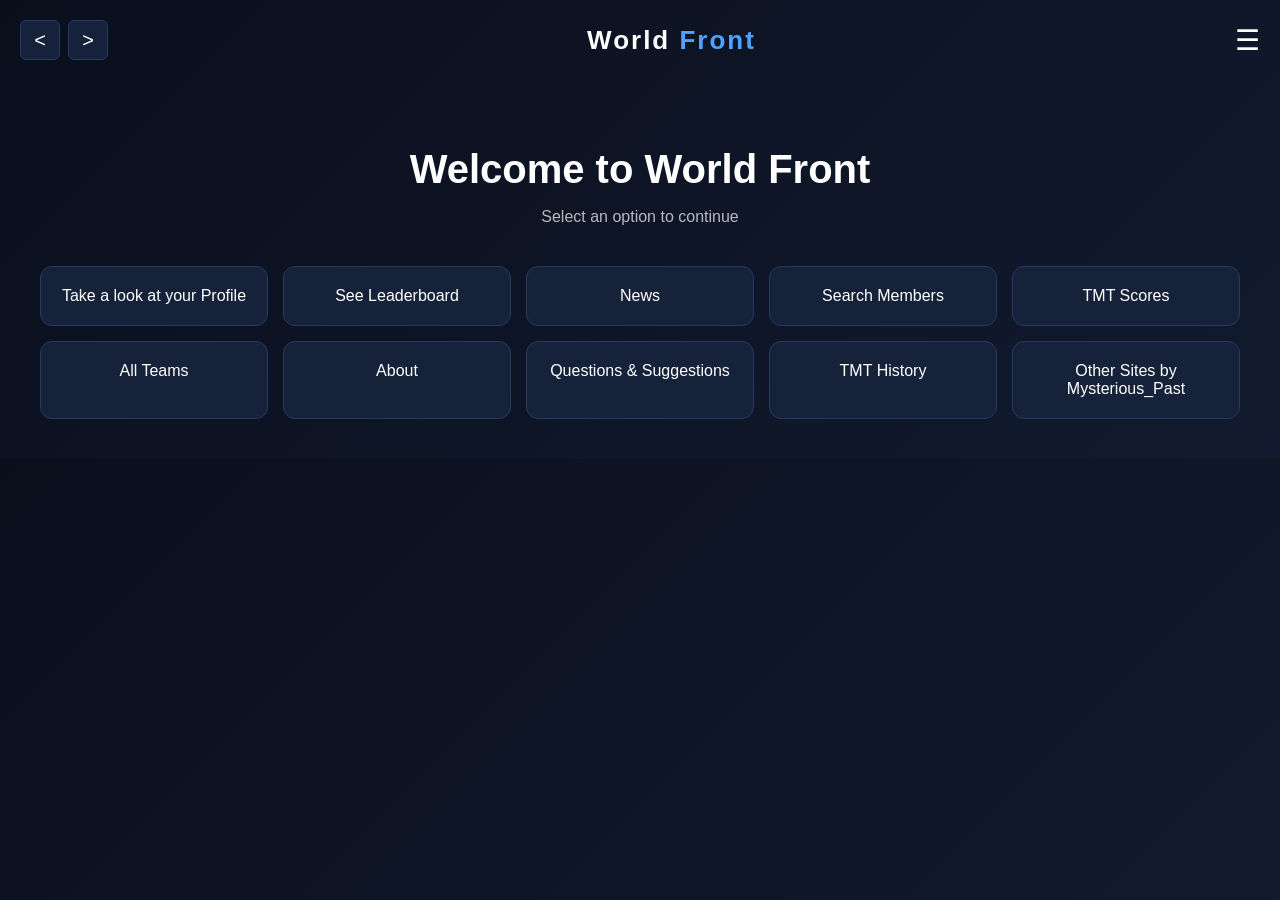
<file: index.html>
<!DOCTYPE html>
<html lang="en">
<head>
  <meta charset="UTF-8" />
  <meta name="viewport" content="width=device-width, initial-scale=1.0"/>
  <title>World Front</title>
  <link rel="stylesheet" href="css/styles.css"/>
</head>

<body>

  <!-- TOP BAR -->
  <header class="topbar">
    <!-- Navigation Buttons -->
    <div class="nav-buttons">
      <button class="nav-btn" id="backBtn" onclick="goBack()" title="Go Back">&lt;</button>
      <button class="nav-btn" id="forwardBtn" onclick="goForward()" title="Go Forward">&gt;</button>
    </div>

    <div class="logo">World <span>Front</span></div>

    <div class="menu-btn" onclick="toggleMenu()">☰</div>

    <nav id="menu" class="menu">
      <a href="pages/profile.html">Profile</a>
      <a href="pages/leaderboard.html">Leaderboard</a>
      <a href="pages/news.html">News</a>
      <a href="pages/search-members.html">Search Members</a>
      <a href="pages/tmt-scores.html">TMT Scores</a>
      <a href="pages/all-teams.html">All Teams</a>
      <a href="pages/about.html">About</a>
      <a href="pages/suggestions.html">Questions / Suggestions</a>
      <a href="pages/tmt-history.html">TMT History</a>
      <a href="pages/other-sites.html">Other Sites</a>
    </nav>
  </header>

  <!-- MAIN CONTENT -->
  <main class="container">

    <h1 class="title">Welcome to World Front</h1>
    <p class="subtitle">Select an option to continue</p>

    <div class="grid">

      <a class="card" href="pages/profile.html">Take a look at your Profile</a>
      <a class="card" href="pages/leaderboard.html">See Leaderboard</a>
      <a class="card" href="pages/news.html">News</a>
      <a class="card" href="pages/search-members.html">Search Members</a>
      <a class="card" href="pages/tmt-scores.html">TMT Scores</a>
      <a class="card" href="pages/all-teams.html">All Teams</a>
      <a class="card" href="pages/about.html">About</a>
      <a class="card" href="pages/suggestions.html">Questions & Suggestions</a>
      <a class="card" href="pages/tmt-history.html">TMT History</a>
      <a class="card" href="pages/other-sites.html">Other Sites by Mysterious_Past</a>

    </div>

  </main>

  <script src="js/main.js"></script>
</body>
</html>
</file>
<file: css/styles.css>
body {
  margin: 0;
  font-family: Arial, sans-serif;
  background: linear-gradient(135deg, #0a0f1c, #111a2e);
  color: white;
}

/* TOP BAR */
.topbar {
  display: flex;
  justify-content: space-between;
  align-items: center;
  padding: 20px;
}

/* Navigation Buttons */
.nav-buttons {
  display: flex;
  gap: 8px;
}

.nav-btn {
  background: #16213a;
  border: 1px solid #263a63;
  color: white;
  width: 40px;
  height: 40px;
  border-radius: 6px;
  font-size: 20px;
  cursor: pointer;
  transition: 0.3s;
  display: flex;
  align-items: center;
  justify-content: center;
}

.nav-btn:hover {
  background: #22345a;
  transform: scale(1.1);
  border-color: #4da3ff;
}

.nav-btn:active {
  transform: scale(0.95);
}

.logo {
  font-size: 26px;
  font-weight: bold;
  letter-spacing: 2px;
}

.logo span {
  color: #4da3ff;
}

.menu-btn {
  font-size: 28px;
  cursor: pointer;
}

/* MENU */
.menu {
  position: absolute;
  top: 60px;
  right: 20px;
  background: #111a2e;
  border: 1px solid #2a3a5c;
  display: none;
  flex-direction: column;
  width: 220px;
  border-radius: 10px;
  overflow: hidden;
}

.menu a {
  padding: 12px;
  text-decoration: none;
  color: white;
  border-bottom: 1px solid #1d2a45;
}

.menu a:hover {
  background: #1f2f50;
}

/* MAIN */
.container {
  text-align: center;
  padding: 40px;
}

.title {
  font-size: 40px;
  margin-bottom: 10px;
}

.subtitle {
  opacity: 0.7;
}

/* GRID BUTTONS */
.grid {
  margin-top: 40px;
  display: grid;
  grid-template-columns: repeat(auto-fit, minmax(220px, 1fr));
  gap: 15px;
}

.card {
  background: #16213a;
  padding: 20px;
  border-radius: 12px;
  text-decoration: none;
  color: white;
  transition: 0.3s;
  border: 1px solid #263a63;
}

.card:hover {
  background: #22345a;
  transform: scale(1.03);
}
</file>
